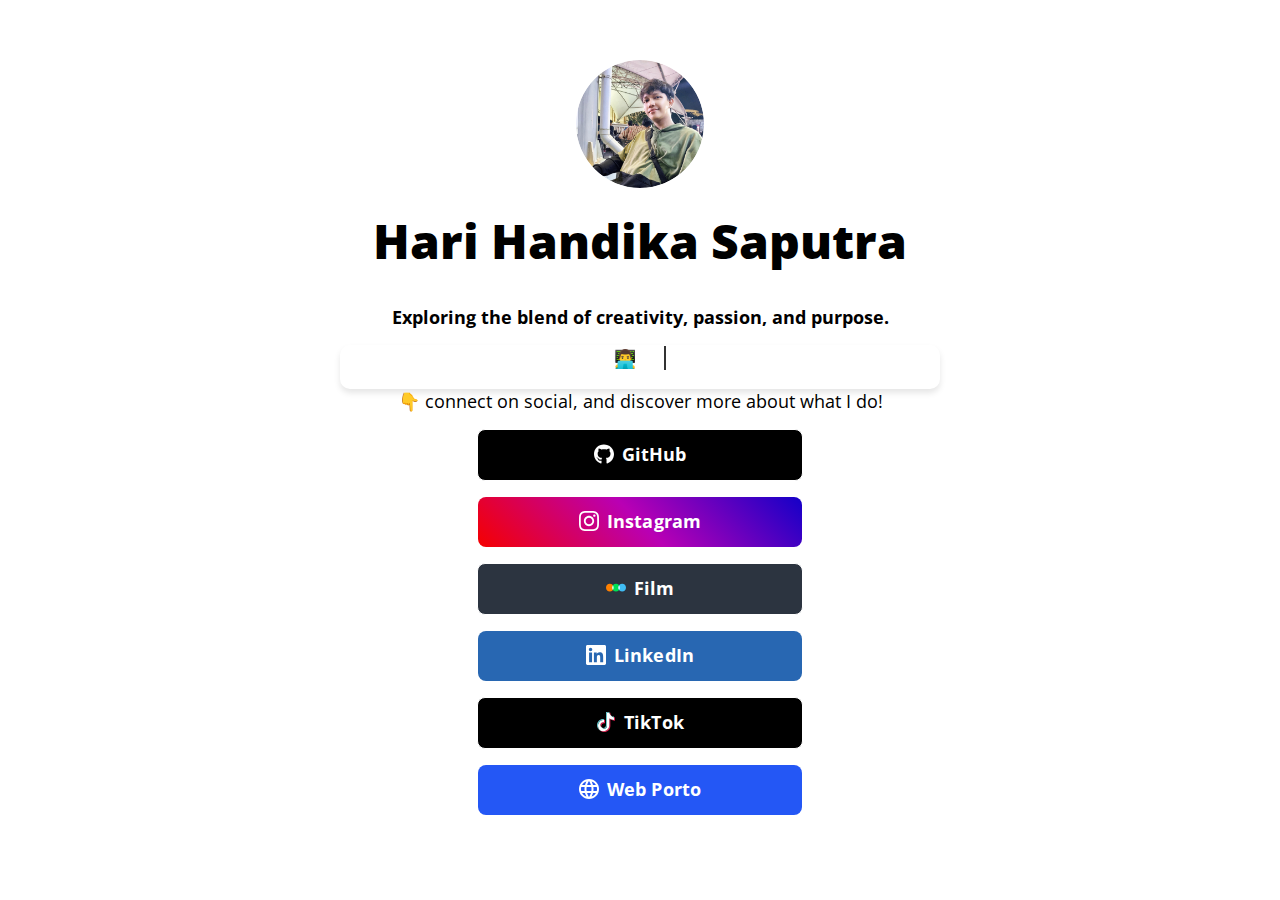
<file: index.html>
<!-- 
    
  Version 2.5.0 
  
  This is to help you track what version of LittleLink you forked.

  -->

<!DOCTYPE html>
<html lang="en">
  <head>
    <!-- Page Information
  –––––––––––––––––––––––––––––––––––––––––––––––––– -->
    <meta charset="utf-8" />
    <title>hhsaputraa</title>
    <meta name="description" content="" />
    <meta name="author" content="" />

    <!-- Mobile Specific Metas
  –––––––––––––––––––––––––––––––––––––––––––––––––– -->
    <meta name="viewport" content="width=device-width, initial-scale=1" />

    <!-- CSS
  –––––––––––––––––––––––––––––––––––––––––––––––––– -->
    <link rel="stylesheet" href="css/normalize.css" />

    <!-- Themes:
            Auto:   css/skeleton-auto.css
            Light:  css/skeleton-light.css
            Dark:   css/skeleton-dark.css
     -->
    <link rel="stylesheet" href="css/skeleton-auto.css" />

    <!-- Brand Styles -->
    <link rel="stylesheet" href="css/brands.css" />

    <!-- Favicon
  –––––––––––––––––––––––––––––––––––––––––––––––––– -->
    <link rel="icon" type="image/svg" href="images/logo.png" />
  </head>

  <body>
    <!-- Primary Page Layout
  –––––––––––––––––––––––––––––––––––––––––––––––––– -->
    <div class="container">
      <div class="row">
        <div class="column" style="margin-top: 10%">
          <!-- Your Image Here -->
          <img src="images/asd.svg" class="avatar" srcset="images/asd.svg 2x" alt="">

          <!-- Title -->
          <h1 role="heading">Hari Handika Saputra</h1>

          <!-- Short Bio -->
          <p><strong>Exploring the blend of creativity, passion, and purpose.</strong></p>
          <div class="typewriter">
            <p class="typewriter-text light" id="alternating-text"></p>
          </div>
          <p>👇 connect on social, and discover more about what I do!</p>
        

          <!-- Discord -->
<!--           <a class="button button-discord" href="https://discord.gg/rWMdcxPBYM" target="_blank" rel="noopener" role="button"><img class="icon" aria-hidden="true" src="images/icons/discord.svg" alt="Discord Logo" />Discord</a><br />
 -->
          <!-- Facebook -->
          <!-- <a class="button button-faceb" href="#" target="_blank" rel="noopener" role="button"><img class="icon" aria-hidden="true" src="images/icons/facebook.svg" alt="Facebook Logo" />Facebook</a><br /> -->

          <!-- GitHub -->
          <a class="button button-github" href="https://github.com/hhsaputraa " target="_blank" rel="noopener" role="button"><img class="icon" aria-hidden="true" src="images/icons/github.svg" alt="GitHub Logo" />GitHub</a><br />

          <!-- Instagram -->
          <a class="button button-instagram" href="https://www.instagram.com/harihandika12/" target="_blank" rel="noopener" role="button"><img class="icon" aria-hidden="true" src="images/icons/instagram.svg" alt="Instagram Logo" />Instagram</a
          ><br />

          <!-- Letterboxd -->
          <a class="button button-letterboxd" href="https://boxd.it/2TD09" target="_blank" rel="noopener" role="button"><img class="icon" aria-hidden="true" src="images/icons/letterboxd.svg" alt="" />Film</a><br />

          <!-- LinkedIn -->
          <a class="button button-linked" href="https://www.linkedin.com/in/hhsaputra/" target="_blank" rel="noopener" role="button"><img class="icon" aria-hidden="true" src="images/icons/linkedin.svg" alt="LinkedIn Logo" />LinkedIn</a
          ><br />

          <!-- TikTok -->
          <a class="button button-tiktok" href="https://www.tiktok.com/@hhsaputra" target="_blank" rel="noopener" role="button"><img class="icon" aria-hidden="true" src="images/icons/tiktok.svg" alt="TikTok Logo" />TikTok</a><br />

          <!-- Generic Website -->
          <a class="button button-default" href="https://www.harihandika.my.id/" target="_blank" rel="noopener" role="button"
            ><img class="icon" aria-hidden="true" src="images/icons/generic-website.svg" alt="Website Icon" />Web Porto</a
          ><br />
          <br />
        </div>
      </div>
    </div>

    <!-- End Document
  –––––––––––––––––––––––––––––––––––––––––––––––––– -->
  <script>
    const texts = ["👨‍💻 Tech Enthusiast", "🎬Film Enthusiast", "📚 Lifelong Learner💡"];
    const speed = 100; // Typing speed in milliseconds
    const pauseBetweenTexts = 1000; // Pause between texts in milliseconds
    let textIndex = 0;
    let charIndex = 0;
    let isDeleting = false;
    const outputElement = document.getElementById("alternating-text");

    function typeText() {
      const currentText = texts[textIndex];

      if (isDeleting) {
        outputElement.textContent = currentText.substring(0, charIndex - 1);
        charIndex--;
      } else {
        outputElement.textContent = currentText.substring(0, charIndex + 1);
        charIndex++;
      }

      if (!isDeleting && charIndex === currentText.length) {
        isDeleting = true;
        setTimeout(typeText, pauseBetweenTexts);
      } else if (isDeleting && charIndex === 0) {
        isDeleting = false;
        textIndex = (textIndex + 1) % texts.length;
        setTimeout(typeText, pauseBetweenTexts / 2);
      } else {
        setTimeout(typeText, speed);
      }
    }

    typeText();
  </script>
  </body>
</html>
</file>
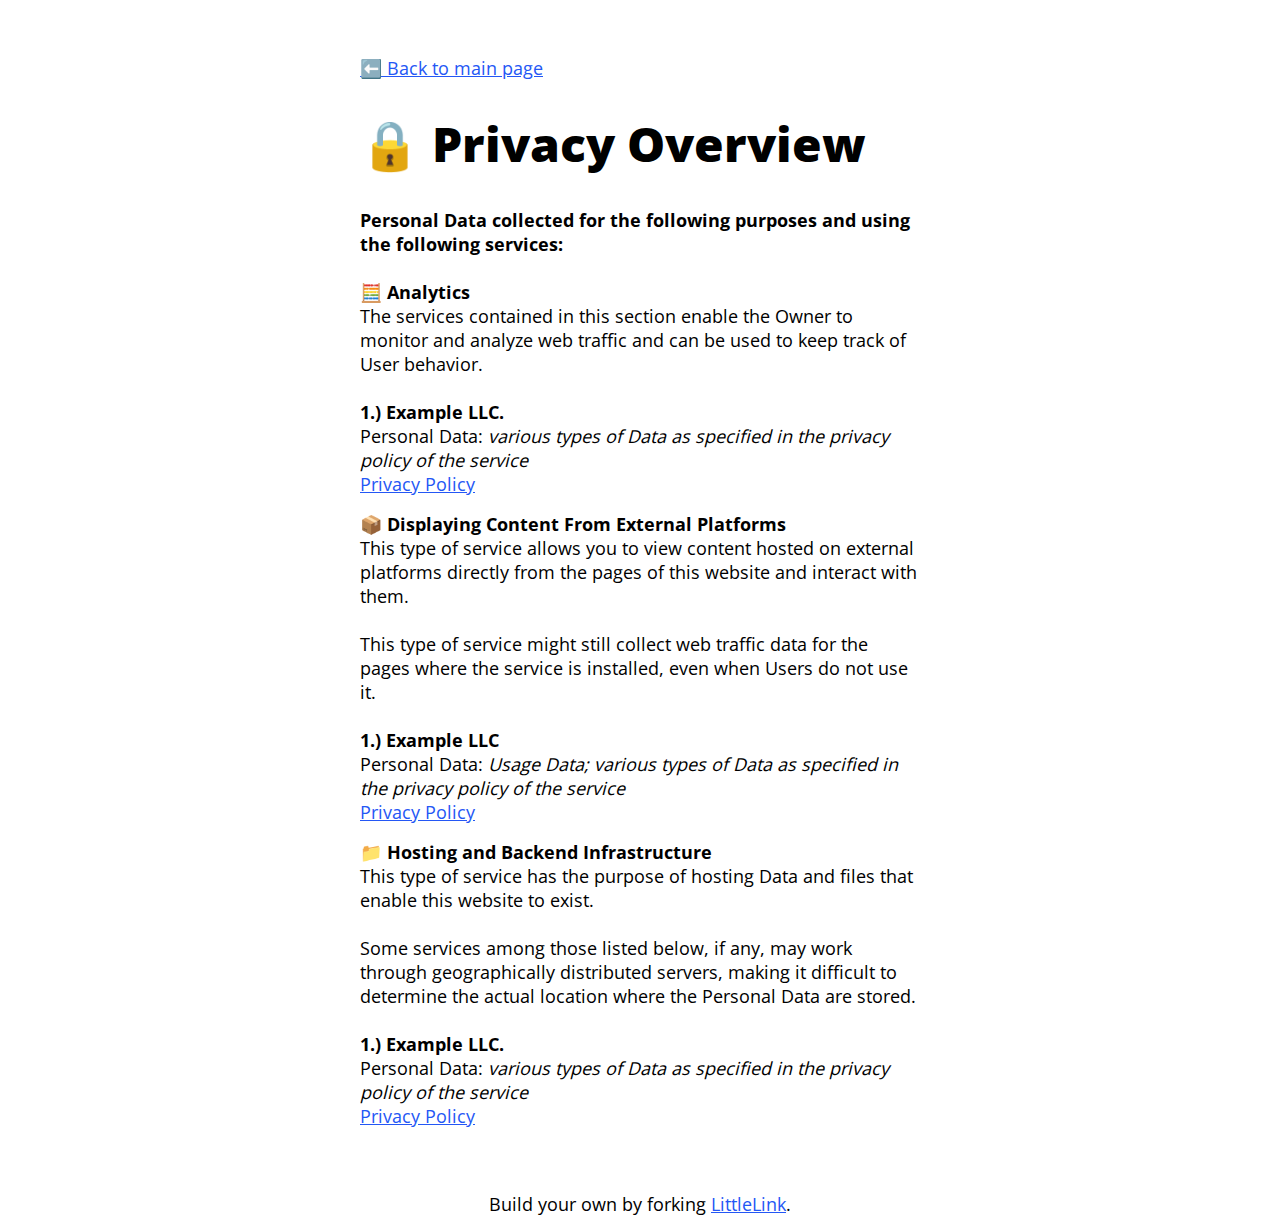
<file: privacy.html>
<!DOCTYPE html>
<html lang="en">
  <head>
    <meta http-equiv="content-type" content="text/html; charset=UTF-8" />

    <!-- Page Information
  –––––––––––––––––––––––––––––––––––––––––––––––––– -->
    <meta charset="utf-8" />
    <title>LittleLink Privacy Policy</title>
    <meta name="description" content="https://littlelink.io" />
    <meta name="author" content="Seth Cottle" />

    <!-- Mobile Specific Metas
  –––––––––––––––––––––––––––––––––––––––––––––––––– -->
    <meta name="viewport" content="width=device-width, initial-scale=1" />

    <!-- CSS
  –––––––––––––––––––––––––––––––––––––––––––––––––– -->
    <link rel="stylesheet" href="css/normalize.css" />

    <!-- 
        Themes:
         Auto:   css/skeleton-auto.css
         Light:  css/skeleton-light.css
         Dark:   css/skeleton-dark.css
     -->

    <link rel="stylesheet" href="css/skeleton-auto.css" />
    <link rel="stylesheet" href="css/brands.css" />

    <!-- Favicon
  –––––––––––––––––––––––––––––––––––––––––––––––––– -->
    <link rel="icon" type="image/png" href="images/littlelink.png" />

  </head>

  <body>
    <!-- Primary Page Layout
  –––––––––––––––––––––––––––––––––––––––––––––––––– -->
    <div class="container-left">
      <div class="row">
        <div class="column" style="margin-top: 10%">
          <p>
            <a href="index.html">⬅️ Back to main page</a>
          </p>

          <!--
            Privacy Policy:
            We recommend adding a Privacy Policy to your LittleLink. Adding one can help you stay compliant 
            with different privacy legislation and can also help set expectations for your site visitors.

            This is a boilerplate, what is here may not be applicable to you. By default, we give three sections...

            Analytics: where you can add links to analytic services.

            Content From External Platforms: This could be used for CDN services or additional buttons like GitHub hotlinkable buttons.

            Hosting and Backend Infrastructure: For where you host your LittleLink.

            You can remove, edit, and add to these as necessary for your project. 
          -->

          <!-- Page Name -->
          <h1>🔒 Privacy Overview</h1>

          <!-- Page Information -->
          <p>
            <b
              >Personal Data collected for the following purposes and using the
              following services:</b
            >
            <br />
            <br />
            <!-- Start Section -->
            <b>🧮 Analytics</b>
            <br />
            The services contained in this section enable the Owner to monitor
            and analyze web traffic and can be used to keep track of User
            behavior.
            <br />
            <br />
            <!-- Here you can add any analytics companies you use and what they track -->
            <b>1.) Example LLC.</b><br />
            Personal Data:
            <i
              >various types of Data as specified in the privacy policy of the
              service</i
            ><br />
            <a href="https://example.com/privacy/"
              >Privacy Policy</a
            >
          </p>
          <!-- End Section -->

          <!-- Start Section -->
          <p>
            <b>📦 Displaying Content From External Platforms</b>
            <br />
            This type of service allows you to view content hosted on external
            platforms directly from the pages of this website and interact with
            them.<br /><br />
            This type of service might still collect web traffic data for the
            pages where the service is installed, even when Users do not use it.
            <br />
            <br />
            <!-- Add any external cdn's and they use and what they track -->
            <b>1.) Example LLC</b><br />
            Personal Data:
            <i
              >Usage Data; various types of Data as specified in the privacy
              policy of the service</i
            >
            <br />
            <a href="https://example.com/privacy/"
              >Privacy Policy</a
            >
          </p>
          <!-- End Section -->

          <!-- Start Section -->
          <p>
            <b>📁 Hosting and Backend Infrastructure</b>
            <br />
            This type of service has the purpose of hosting Data and files that
            enable this website to exist.
            <br />
            <br />
            Some services among those listed below, if any, may work through
            geographically distributed servers, making it difficult to determine
            the actual location where the Personal Data are stored.
            <br />
            <br />
            <!-- Here you can add any hosting companies you use and what they track -->
            <b>1.) Example LLC.</b><br />
            Personal Data:
            <i
              >various types of Data as specified in the privacy policy of the
              service</i
            >
            <br />
            <a href="https://example.com/privacy"
              >Privacy Policy</a
            >
          </p>
          <!-- End Section -->
          <br />
          <br />
          
          <!-- 
            Footer:
            This includes a link to the LittleLink repository to make forking LittleLink easier.
            You can edit or remove anything here to make your own footer.
           -->
          <center>
            <p>Build your own by forking <a href="https://littlelink.io" target="_blank" rel="noopener">LittleLink</a>.</p>
          </center>
        </div>
      </div>
    </div>

    <!-- End Document
  –––––––––––––––––––––––––––––––––––––––––––––––––– -->
  </body>
</html>
</file>
<file: css/skeleton-auto.css>
/*
* littlelink V1
* https://littlelink.com
* Free to use under the MIT license.
* http://www.opensource.org/licenses/mit-license.php
* 12/21/2019
*
* Built using:
*
* Skeleton V2.0.4
* Copyright 2014, Dave Gamache
* www.getskeleton.com
* Free to use under the MIT license.
* http://www.opensource.org/licenses/mit-license.php
* 12/29/2014
*/

/* Table of contents
––––––––––––––––––––––––––––––––––––––––––––––––––
- Grid
- Base Styles
- Typography
- Links
- Code
- Spacing
- Utilities
*
* You'll find the button css in css/brands.css.
*
*/

/* Grid
–––––––––––––––––––––––––––––––––––––––––––––––––– */
.container {
  position: relative;
  width: 100%;
  max-width: 600px;
  text-align: center;
  margin: 0 auto;
  padding: 0 20px;
  box-sizing: border-box;
}
.container-left {
  position: relative;
  width: 100%;
  max-width: 600px;
  text-align: left;
  margin: 0 auto;
  padding: 0 20px;
  box-sizing: border-box;
}
.column {
  position: center;
  width: 100%;
  float: center;
  box-sizing: border-box;
}

/* For devices larger than 400px */
@media (min-width: 400px) {
  .container {
    width: 85%;
    padding: 0;
  }
}

/* For devices larger than 550px */
@media (min-width: 550px) {
  .container {
    width: 80%;
  }
  .column,
  .columns {
    margin-left: 0;
  }
  .column:first-child,
  .columns:first-child {
    margin-left: 0;
  }
}

/* Base Styles
–––––––––––––––––––––––––––––––––––––––––––––––––– */
/* NOTE
html is set to 62.5% so that all the REM measurements throughout Skeleton
are based on 10px sizing. So basically 1.5rem = 15px :) */

html {
  font-size: 100%;
  color-scheme: light dark;
}
body {
  font-size: 18px;
  line-height: 24px;
  font-weight: 400;
  font-family: "Open Sans", "HelveticaNeue", "Helvetica Neue", Helvetica, Arial,
    sans-serif;
}

/* Typography
–––––––––––––––––––––––––––––––––––––––––––––––––– */
h1 {
  margin-top: 0;
  margin-bottom: 16px;
  font-weight: 800;
}
h1 {
  font-size: 24px;
  line-height: 64px;
  letter-spacing: 0;
}

/* Larger than phablet */
@media (min-width: 550px) {
  h1 {
    font-size: 48px;
    line-height: 96px;
  }
}

p {
  margin-top: 0;
}

/* Links
–––––––––––––––––––––––––––––––––––––––––––––––––– */
a {
  color: #2457F5;
}
a:hover {
  color: #083BDA; 
}
a:focus {
  outline: #7AB8FF solid 2px;
  border-radius: 2px;
}         

/* Link Color Dark Theme */
@media (prefers-color-scheme: dark) {
  a {
    color: #4899F7;
}
a:hover {
  color: #7AB8FF;
}
a:focus {
  outline: #7AB8FF solid 2px;
  border-radius: 2px;
}
}

/* Code
–––––––––––––––––––––––––––––––––––––––––––––––––– */
code {
  padding: 0.2rem 0.5rem;
  margin: 0 0.2rem;
  font-size: 90%;
  white-space: nowrap;
  background: #f1f1f1;
  border: 1px solid #e1e1e1;
  border-radius: 4px;
}
pre > code {
  display: block;
  padding: 1rem 1.5rem;
  white-space: pre;
}

/* Spacing
–––––––––––––––––––––––––––––––––––––––––––––––––– */
button,
.button {
  margin-bottom: 1rem;
}
input,
textarea,
select,
fieldset {
  margin-bottom: 1.5rem;
}
pre,
blockquote,
dl,
figure,
p,
ol {
  margin-bottom: 1rem;
}

/* Utilities
–––––––––––––––––––––––––––––––––––––––––––––––––– */
.u-full-width {
  width: 100%;
  box-sizing: border-box;
}
.u-max-full-width {
  max-width: 100%;
  box-sizing: border-box;
}
.u-pull-right {
  float: right;
}
.u-pull-left {
  float: left;
}

/* Misc
–––––––––––––––––––––––––––––––––––––––––––––––––– */
hr {
  margin-top: 3rem;
  margin-bottom: 3.5rem;
  border-width: 0;
  border-top: 1px solid #e1e1e1;
}
/* Radius values:

10%-40%: Squircles
50% (default): True circle
*/
.avatar {
  width: 128px;
  height: 128px;
  object-fit: cover;
  background-position: center;
  border-radius: 50%;
}

/* open-sans-regular - vietnamese_latin-ext_latin_hebrew_greek-ext_greek_cyrillic-ext_cyrillic */
@font-face {
  font-display: swap; /* Check https://developer.mozilla.org/en-US/docs/Web/CSS/@font-face/font-display for other options. */
  font-family: 'Open Sans';
  font-style: normal;
  font-weight: 400;
  src: url('../fonts/open-sans-v34-vietnamese_latin-ext_latin_hebrew_greek-ext_greek_cyrillic-ext_cyrillic-regular.eot'); /* IE9 Compat Modes */
  src: url('../fonts/open-sans-v34-vietnamese_latin-ext_latin_hebrew_greek-ext_greek_cyrillic-ext_cyrillic-regular.eot?#iefix') format('embedded-opentype'), /* IE6-IE8 */
       url('../fonts/open-sans-v34-vietnamese_latin-ext_latin_hebrew_greek-ext_greek_cyrillic-ext_cyrillic-regular.woff2') format('woff2'), /* Super Modern Browsers */
       url('../fonts/open-sans-v34-vietnamese_latin-ext_latin_hebrew_greek-ext_greek_cyrillic-ext_cyrillic-regular.woff') format('woff'), /* Modern Browsers */
       url('../fonts/open-sans-v34-vietnamese_latin-ext_latin_hebrew_greek-ext_greek_cyrillic-ext_cyrillic-regular.ttf') format('truetype'), /* Safari, Android, iOS */
       url('../fonts/open-sans-v34-vietnamese_latin-ext_latin_hebrew_greek-ext_greek_cyrillic-ext_cyrillic-regular.svg#OpenSans') format('svg'); /* Legacy iOS */
}
/* open-sans-600 - vietnamese_latin-ext_latin_hebrew_greek-ext_greek_cyrillic-ext_cyrillic */
@font-face {
  font-display: swap; /* Check https://developer.mozilla.org/en-US/docs/Web/CSS/@font-face/font-display for other options. */
  font-family: 'Open Sans';
  font-style: normal;
  font-weight: 600;
  src: url('../fonts/open-sans-v34-vietnamese_latin-ext_latin_hebrew_greek-ext_greek_cyrillic-ext_cyrillic-600.eot'); /* IE9 Compat Modes */
  src: url('../fonts/open-sans-v34-vietnamese_latin-ext_latin_hebrew_greek-ext_greek_cyrillic-ext_cyrillic-600.eot?#iefix') format('embedded-opentype'), /* IE6-IE8 */
       url('../fonts/open-sans-v34-vietnamese_latin-ext_latin_hebrew_greek-ext_greek_cyrillic-ext_cyrillic-600.woff2') format('woff2'), /* Super Modern Browsers */
       url('../fonts/open-sans-v34-vietnamese_latin-ext_latin_hebrew_greek-ext_greek_cyrillic-ext_cyrillic-600.woff') format('woff'), /* Modern Browsers */
       url('../fonts/open-sans-v34-vietnamese_latin-ext_latin_hebrew_greek-ext_greek_cyrillic-ext_cyrillic-600.ttf') format('truetype'), /* Safari, Android, iOS */
       url('../fonts/open-sans-v34-vietnamese_latin-ext_latin_hebrew_greek-ext_greek_cyrillic-ext_cyrillic-600.svg#OpenSans') format('svg'); /* Legacy iOS */
}
/* open-sans-700 - vietnamese_latin-ext_latin_hebrew_greek-ext_greek_cyrillic-ext_cyrillic */
@font-face {
  font-display: swap; /* Check https://developer.mozilla.org/en-US/docs/Web/CSS/@font-face/font-display for other options. */
  font-family: 'Open Sans';
  font-style: normal;
  font-weight: 700;
  src: url('../fonts/open-sans-v34-vietnamese_latin-ext_latin_hebrew_greek-ext_greek_cyrillic-ext_cyrillic-700.eot'); /* IE9 Compat Modes */
  src: url('../fonts/open-sans-v34-vietnamese_latin-ext_latin_hebrew_greek-ext_greek_cyrillic-ext_cyrillic-700.eot?#iefix') format('embedded-opentype'), /* IE6-IE8 */
       url('../fonts/open-sans-v34-vietnamese_latin-ext_latin_hebrew_greek-ext_greek_cyrillic-ext_cyrillic-700.woff2') format('woff2'), /* Super Modern Browsers */
       url('../fonts/open-sans-v34-vietnamese_latin-ext_latin_hebrew_greek-ext_greek_cyrillic-ext_cyrillic-700.woff') format('woff'), /* Modern Browsers */
       url('../fonts/open-sans-v34-vietnamese_latin-ext_latin_hebrew_greek-ext_greek_cyrillic-ext_cyrillic-700.ttf') format('truetype'), /* Safari, Android, iOS */
       url('../fonts/open-sans-v34-vietnamese_latin-ext_latin_hebrew_greek-ext_greek_cyrillic-ext_cyrillic-700.svg#OpenSans') format('svg'); /* Legacy iOS */
}
/* open-sans-800 - vietnamese_latin-ext_latin_hebrew_greek-ext_greek_cyrillic-ext_cyrillic */
@font-face {
  font-display: swap; /* Check https://developer.mozilla.org/en-US/docs/Web/CSS/@font-face/font-display for other options. */
  font-family: 'Open Sans';
  font-style: normal;
  font-weight: 800;
  src: url('../fonts/open-sans-v34-vietnamese_latin-ext_latin_hebrew_greek-ext_greek_cyrillic-ext_cyrillic-800.eot'); /* IE9 Compat Modes */
  src: url('../fonts/open-sans-v34-vietnamese_latin-ext_latin_hebrew_greek-ext_greek_cyrillic-ext_cyrillic-800.eot?#iefix') format('embedded-opentype'), /* IE6-IE8 */
       url('../fonts/open-sans-v34-vietnamese_latin-ext_latin_hebrew_greek-ext_greek_cyrillic-ext_cyrillic-800.woff2') format('woff2'), /* Super Modern Browsers */
       url('../fonts/open-sans-v34-vietnamese_latin-ext_latin_hebrew_greek-ext_greek_cyrillic-ext_cyrillic-800.woff') format('woff'), /* Modern Browsers */
       url('../fonts/open-sans-v34-vietnamese_latin-ext_latin_hebrew_greek-ext_greek_cyrillic-ext_cyrillic-800.ttf') format('truetype'), /* Safari, Android, iOS */
       url('../fonts/open-sans-v34-vietnamese_latin-ext_latin_hebrew_greek-ext_greek_cyrillic-ext_cyrillic-800.svg#OpenSans') format('svg'); /* Legacy iOS */
}
</file>
<file: css/brands.css>
/*
* littlelink.io
* Skeleton V2.0.4
* Copyright 2014, Dave Gamache
* www.getskeleton.com
* Free to use under the MIT license.
* http://www.opensource.org/licenses/mit-license.php
* 12/29/2014
*/

/*
* Built using on:
* Skeleton V2.0.4
* Copyright 2014, Dave Gamache
* www.getskeleton.com
* Free to use under the MIT license.
* http://www.opensource.org/licenses/mit-license.php
* 12/29/2014
*/

/* Table of contents
––––––––––––––––––––––––––––––––––––––––––––––––––

- Buttons
- Brand Styles

*/

/* Buttons
–––––––––––––––––––––––––––––––––––––––––––––––––– */

.button,
button {
  display: inline-block;
  text-decoration: none;
  height: 100%;
  text-align: center;
  vertical-align: middle;
  font-size: 18px;
  width: 300px;
  font-weight: 700;
  line-height: 20px;
  padding: 14px 12px 12px 12px;
  letter-spacing: 0.1px;
  white-space: wrap;
  outline: none;
  border-radius: 8px;
  cursor: pointer;
  
}     
button:hover,
.button:focus {
  color: #212121;
  border-color: #888;
  outline: #7AB8FF solid 3px
}
.button.button-primary {
  color: #fff;
  filter: brightness(90%);
}
.button.button-primary:hover,
.button.button-primary:focus {
  color: #fff;
  filter: brightness(90%);
}

/* Brand Icons
–––––––––––––––––––––––––––––––––––––––––––––––––– */

.icon {
  padding: 0px 8px 3.5px 0px;
  vertical-align: middle;
  width: 20px;
  height: 20px;
}

/* Brand Styles
–––––––––––––––––––––––––––––––––––––––––––––––––– */

/* Default (this is great for your own brand color!) */
.button.button-default {
  color: #ffffff;
  background-color: #2457F5;
}
.button.button-default:hover,
.button.button-default:focus {
  filter: brightness(90%);
}

/* Amazon */
.button.button-amazon {
  color: #000000;
  background-color: #FFFFFF;
  border: 1px solid #212121;
}
.button.button-amazon:hover,
.button.button-amazon:focus {
  filter: brightness(90%);
}

/* Amazon Music */
.button.button-amazon-music {
  color: #000000;
  background-color: #25D1DA;
}
.button.button-amazon-music:hover,
.button.button-amazon-music:focus {
  filter: brightness(90%);
}

/* Apple App Store */
.button.button-appstore {
  color: #FFFFFF;
  background-color: #000000;
  border: 1px solid #FFFFFF;
}
.button.button-appstore:hover,
.button.button-appstore:focus {
  filter: brightness(90%);
}

/* Apple Music */
.button.button-apple-music {
  color: #ffffff;
  background-color: #000000;
  border: 1px solid #FFFFFF;
}
.button.button-apple-music:hover,
.button.button-apple-music:focus {
  filter: brightness(90%);
}

/* Apple Music Alt */
.button.button-apple-music-alt {
  color: #ffffff;
  background-image: linear-gradient(to bottom, #FB5C74, #FA233B);
}
.button.button-apple-music-alt:hover,
.button.button-apple-music-alt:focus {
  filter: brightness(90%);
}

/* Apple Podcasts */
.button.button-apple-podcasts {
  color: #ffffff;
  background-color: #000000;
  border: 1px solid #FFFFFF;
}
.button.button-apple-podcasts:hover,
.button.button-apple-podcasts:focus {
  filter: brightness(90%);
}

/* Apple Podcasts Alt */
.button.button-apple-podcasts-alt {
  color: #ffffff;
  background-image: linear-gradient(to bottom, #F452FF, #832BC1);
}
.button.button-apple-podcasts-alt:hover,
.button.button-apple-podcasts-alt:focus {
  filter: brightness(90%);
}

/* ArtStation */
.button.button-artstation {
  color: #ffffff;
  background-color: #18181C;
  border: 1px solid #FFFFFF;
}
.button.button-artstation:hover,
.button.button-artstation:focus {
  filter: brightness(90%);
}

/* Bandcamp */
.button.button-bandcamp {
  color: #ffffff;
  background-color: #1d9fc3;
}
.button.button-bandcamp:hover,
.button.button-bandcamp:focus {
  filter: brightness(90%);
}

/* Behance */
.button.button-behance {
  color: #ffffff;
  background-color: #0057FF;
}
.button.button-behance:hover,
.button.button-behance:focus {
  filter: brightness(90%);
}

/* Bluesky */
.button.button-bluesky {
  color: #FFFFFF;
  background-color: #1185FE;
}

.button.button-bluesky:hover,
.button.button-bluesky:focus {
  filter: brightness(90%);
}

/* Bluesky Alt */
.button.button-bluesky-alt {
  color: #000000;
  background-color: #FFFFFF;
  border: 1px solid #000000;
}
.button.button-bluesky-alt:hover,
.button.button-bluesky-alt:focus {
  filter: brightness(90%);
}

/* Buy Me a Coffee */
.button.button-coffee {
  color: #000000;
  background-color: #ffdd00;
}
.button.button-coffee:hover,
.button.button-coffee:focus {
  filter: brightness(90%);
}

/* Cal.com */
.button.button-cal {
  color: #FFFFFF;
  background-color: #292929;
  border: 1px solid #FFFFFF;
}
.button.button-cal:hover,
.button.button-cal:focus {
  filter: brightness(90%);
}

/* Calendly */
.button.button-calendly {
  color: #FFFFFF;
  background-color: #006BFF;
}
.button.button-calendly:hover,
.button.button-calendly:focus {
  filter: brightness(90%);
}

/* Cash App */
.button.button-cash-app {
  color: #ffffff;
  background-image: linear-gradient(to bottom, #00d64b, #00c244);
}
.button.button-cash-app:hover,
.button.button-cash-app:focus {
  filter: brightness(90%);
}

/* dev.to */
.button.button-dev-to {
  color: #000000;
  background-color: #f5f5f5;
  border: 1px solid #212121;
}
.button.button-dev-to:hover,
.button.button-dev-to:focus {
  filter: brightness(90%);
}

/* Discogs */
.button.button-discogs {
  color: #000000;
  background-color: #FFFFFF;
  border: 1px solid #000000
}
.button.button-discogs:hover,
.button.button-discogs:focus {
  filter: brightness(90%);
}

/* Discogs Alt */
.button.button-discogs-alt {
  color: #FFFFFF;
  background-color: #000000;
  border: 1px solid #FFFFFF
}
.button.button-discogs-alt:hover,
.button.button-discogs-alt:focus {
  filter: brightness(90%);
}

/* Discord */
.button.button-discord {
  color: #ffffff;
  background-color: #161CBB;
}
.button.button-discord:hover,
.button.button-discord:focus {
  filter: brightness(90%);
}

/* Dribbble */
.button.button-dribbble {
  color: #000000;
  background-color: #FFFFFF;
  border: 1px solid #212121;
}
.button.button-dribbble:hover,
.button.button-dribbble:focus {
  filter: brightness(90%);
}

/* Etsy */
.button.button-etsy {
  color: #ffffff;
  background-color: #F45800;
}
.button.button-etsy:hover,
.button.button-etsy:focus {
  filter: brightness(90%);
}

/* Facebook */
.button.button-faceb {
  color: #ffffff;
  background-color: #1877f2;
}
.button.button-faceb:hover,
.button.button-faceb:focus {
  filter: brightness(90%);
}

/* Facebook Messenger */
.button.button-messenger {
  color: #ffffff;
  background-image: linear-gradient(
    25deg,
    #0099ff,
    #5f5dff,
    #a033ff,
    #c740cc,
    #ff5280,
    #ff7061
  );
}
.button.button-messenger:hover,
.button.button-messenger:focus {
  filter: brightness(90%);
}

/* Figma */
.button.button-figma {
  color: #ffffff;
  background-color: #000000;
  border: 1px solid #FFFFFF;
}
.button.button-figma:hover,
.button.button-figma:focus {
  filter: brightness(90%);
}

/* Fiverr */
.button.button-fiverr {
  color: #ffffff;
  background-color: #1DBF73;
}
.button.button-fiverr:hover,
.button.button-fiverr:focus {
  filter: brightness(90%);
}

/* Flickr */
.button.button-flickr {
  color: #ffffff;
  background-color: #000000;
  border: 1px solid #FFFFFF;
}
.button.button-flickr:hover,
.button.button-flickr:focus {
  filter: brightness(90%);
}

/* GitHub */
.button.button-github {
  color: #ffffff;
  background-color: #000000;
  border: 1px solid #FFFFFF;
}
.button.button-github:hover,
.button.button-github:focus {
  filter: brightness(90%);
}

/* GitLab */
.button.button-gitlab {
  color: #ffffff;
  background-color: #6151b2;
}
.button.button-gitlab:hover,
.button.button-gitlab:focus {
  filter: brightness(90%);
}

/* GoFundMe */
.button.button-gofundme {
  color: #ffffff;
  background-color: #02A95C;
}
.button.button-gofundme:hover,
.button.button-gofundme:focus {
  filter: brightness(90%);
}

/* Goodreads */
.button.button-goodreads {
  color: #333333;
  background-color: #f3f1e6;
  border: 1px solid #212121;
}
.button.button-goodreads:hover,
.button.button-goodreads:focus {
  filter: brightness(90%);
}

/* Google Black */
.button.button-google-black {
  color: #FFFFFF;
  background-color: #000000;
  border: 1px solid #FFFFFF;
}
.button.button-google-black:hover,
.button.button-google-black:focus {
  filter: brightness(90%);
}

/* Google Play Store */
.button.button-playstore {
  color: #FFFFFF;
  background-color: #000000;
  border: 1px solid #FFFFFF;
}
.button.button-playstore:hover,
.button.button-playstore:focus {
  filter: brightness(90%);
}

/* Google Scholar */
.button.button-google-scholar {
  color: #000000;
  background-color: #FFFFFF;
  border: 1px solid #212121;
}
.button.button-google-scholar:hover,
.button.button-google-scholar:focus {
  filter: brightness(90%);
}

/* Hashnode */
.button.button-hashnode {
  color: #000000;
  background-color: #ffffff;
  border: 1px solid #212121;
}
.button.button-hashnode:hover,
.button.button-hashnode:focus {
  filter: brightness(90%);
}

/* Instagram */
.button.button-instagram {
  color: #ffffff;
  background-image: linear-gradient(-135deg, #1400c8, #b900b4, #f50000);
}
.button.button-instagram:hover,
.button.button-instagram:focus {
  filter: brightness(90%);
}

/* Kick */
.button.button-kick {
  background-color:#000000;
  color:  #ffffff;
  border: 1px solid #ffffff;
}
.button.button-kick:hover {
  filter: brightness(90%);
}

/* Kick Alt */
.button.button-kick-alt {
  background-color:#01e701;
  color:  #000;
}
.button.button-kick-alt:hover {
  filter: brightness(90%);
}

/* Kickstarter */
.button.button-kickstarter {
  color: #ffffff;
  background-color: #05ce78;
}
.button.button-kickstarter:hover,
.button.button-kickstarter:focus {
  filter: brightness(90%);
}

/* Kit */
.button.button-kit {
  color: #ffffff;
  background-color: #000000;
  border: 1px solid #FFFFFF;
}
.button.button-kit:hover,
.button.button-kit:focus {
  filter: brightness(90%);
}

/* Ko-fi */
.button.button-ko-fi {
  color: #ffffff;
  background-color: #13C3FF;
}
.button.button-ko-fi:hover,
.button.button-ko-fi:focus {
  filter: brightness(90%);
}

/* Last.fm */
.button.button-last-fm {
  color: #ffffff;
  background-color: #D51007;
}
.button.button-last-fm:hover,
.button.button-last-fm:focus {
  filter: brightness(90%);
}

/* Letterboxd */
.button.button-letterboxd {
  color: #ffffff;
  background-color: #2c3440;
  border: 1px solid #FFFFFF;
}
.button.button-letterboxd:hover,
.button.button-letterboxd:focus {
  filter: brightness(90%);
}

/* Line */
.button.button-line {
  color: #FFFFFF;
  background-color: #06C755;
}
.button.button-line:hover,
.button.button-line:focus {
  filter: brightness(90%);
}

/* LinkedIn */
.button.button-linked {
  color: #ffffff;
  background-color: #2867b2;
}
.button.button-linked:hover,
.button.button-linked:focus {
  filter: brightness(90%);
}

/* Mailchimp */
.button.button-mailchimp {
  color: #000000;
  background-color: #FFE01B;
}
.button.button-mailchimp:hover,
.button.button-mailchimp:focus {
  filter: brightness(90%);
}

/* Mastodon */
.button.button-mastodon {
  color: #ffffff;
  background-color: #17063B;
  border: 1px solid #FFFFFF;
}
.button.button-mastodon:hover,
.button.button-mastodon:focus {
  filter: brightness(90%);
}

/* Medium */
.button.button-medium {
  color: #ffffff;
  background-color: #000000;
  border: 1px solid #FFFFFF;
}
.button.button-medium:hover,
.button.button-medium:focus {
  filter: brightness(90%);
}

/* Microsoft */
.button.button-microsoft {
  color: #ffffff;
  background-color: #000000;
  border: 1px solid #FFFFFF;
}
.button.button-microsoft:hover,
.button.button-microsoft:focus {
  filter: brightness(90%);
}

/* NGL */
.button.button-ngl {
  color: #ffffff;
  background-image: linear-gradient(-45deg, #ff8d10, #ec1187);
}
.button.button-ngl:hover,
.button.button-ngl:focus {
  filter: brightness(90%);
}

/* Notion */
.button.button-notion {
  color: #000000;
  border: 1px solid #212121;
  background-color: #ffffff;
}
.button.button-notion:hover,
.button.button-notion:focus {
  filter: brightness(90%);
}

/* OnlyFans */
.button.button-onlyfans {
  color: #ffffff;
  background-color: #00AEEF;
}
.button.button-onlyfans:hover,
.button.button-onlyfans:focus {
  filter: brightness(90%);
}

/* Patreon */
.button.button-patreon {
  color: #ffffff;
  background-color: #000000;
  border: 1px solid #FFFFFF;
}
.button.button-patreon:hover,
.button.button-patreon:focus {
  filter: brightness(90%);
}

/* PayPal */
.button.button-paypal {
  color: #ffffff;
  background-color: #003087;
}
.button.button-paypal:hover,
.button.button-paypal:focus {
  filter: brightness(90%);
}

/* Pinterest */
.button.button-pinterest {
  color: #000000;
  background-color: #ffe2eb;
  border: 1px solid #212121;
}
.button.button-pinterest:hover,
.button.button-pinterest:focus {
  filter: brightness(90%);
}

/* Post.news */
.button.button-post-news {
  color: #ffffff;
  background-color: #678BFF;
}
.button.button-post-news:hover,
.button.button-post-news:focus {
  filter: brightness(90%);
}

/* Product Hunt */
.button.button-product-hunt {
  color: #000000;
  background-color: #ffffff;
  border: 1px solid #212121;
}
.button.button-producthunt:hover,
.button.button-producthunt:focus {
  filter: brightness(90%);
}

/* Read.cv */
.button.button-read-cv {
  color: #FFFFFF;
  background-color: #000000;
  border: 1px solid #FFFFFF;
}
.button.button-read-cv:hover,
.button.button-read-cv:focus {
  filter: brightness(90%);
}

/* Redbubble */
.button.button-redbubble {
  color: #e41321;
  background-color: #ffffff;
  border: 1px solid #212121;
}
.button.button-redbubble:hover,
.button.button-redbubble:focus {
  filter: brightness(90%);
}

/* Reddit */
.button.button-reddit {
  color: #FFFFFF;
  background-color: #FF4500;
}
.button.button-reddit:hover,
.button.button-reddit:focus {
  filter: brightness(90%);
}

/* Revolut */
.button.button-revolut {
  color: #000000;
  background-color: #ffffff;
  border: 1px solid black;
}
.button.button-revolut:hover,
.button.button-revolut:focus {
  filter: brightness(90%);
}

/* Shop */
.button.button-shop {
  color: #ffffff;
  background-color: #5A31F4;
}
.button.button-shop:hover,
.button.button-shop:focus {
  filter: brightness(90%);
}

/* Signal */
.button.button-signal {
  color: #ffffff;
  background-color: #3a76f0;
}
.button.button-signal:hover,
.button.button-signal:focus {
  filter: brightness(90%);
}

/* Slack */
.button.button-slack {
  color: #000000;
  background-color: #FFFFFF;
  border: 1px solid #212121;
}
.button.button-slack:hover,
.button.button-slack:focus {
  filter: brightness(90%);
}

/* Snapchat */
.button.button-snapchat {
  color: #000000;
  background-color: #fffc00;
}
.button.button-snapchat:hover,
.button.button-snapchat:focus {
  filter: brightness(90%);
}

/* SoundCloud */
.button.button-soundcloud {
  color: #ffffff;
  background-color: #ff5500;
}
.button.button-soundcloud:hover,
.button.button-soundcloud:focus {
  filter: brightness(90%);
}

/* Spotify */
.button.button-spotify {
  color: #191414;
  background-color: #1db954;
}
.button.button-spotify:hover,
.button.button-spotify:focus {
  filter: brightness(90%);
}

/* Spotify Alt */
.button.button-spotify-alt {
  color: #FFFFFF;
  background-color: #191414;
  border: 1px solid #FFFFFF;
}
.button.button-spotify-alt:hover,
.button.button-spotify-alt:focus {
  filter: brightness(90%);
}

/* Square */
.button.button-square {
  color: #FFFFFF;
  background-color: #006AFF;
}
.button.button-square:hover,
.button.button-square:focus {
  filter: brightness(90%);
}

/* Stack Overflow */
.button.button-stack-overflow {
  color: #000000;
  background-color: #FFFFFF;
  border: 1px solid #000000;
}
.button.button-stack-overflow:hover,
.button.button-stack-overflow:focus {
  filter: brightness(90%);
}

/* Steam */
.button.button-steam {
  color: #ffffff;
  background-image: linear-gradient(90deg, #08BBFF, #2B75FF);
}
.button.button-steam:hover,
.button.button-steam:focus {
  filter: brightness(90%);
}

/* Steam Alt */
.button.button-steam-alt {
  color: #ffffff;
  background-image: linear-gradient(90deg, #09172a, #072a57, #0c5085);
  border: 1px solid #FFFFFF;
}
.button.button-steam-alt:hover,
.button.button-steam-alt:focus {
  filter: brightness(90%);
}

/* Strava */
.button.button-strava {
  color: #ffffff;
  background-color: #fc5200;
}
.button.button-strava:hover,
.button.button-strava:focus {
  filter: brightness(90%);
}

/* Substack */
.button.button-substack {
  color: #ffffff;
  background-color: #FF6719;
}
.button.button-substack:hover,
.button.button-substack:focus {
  filter: brightness(90%);
}

/* Telegram */
.button.button-telegram {
  color: #ffffff;
  background-color: #3faee8;
}
.button.button-telegram:hover,
.button.button-telegram:focus {
  filter: brightness(90%);
}

/* Threads */
.button.button-threads {
  color: #FFFFFF;
  background-color: #000000;
  border: 1px solid #FFFFFF;
}
.button.button-threads:hover,
.button.button-threads:focus {
  filter: brightness(90%);
}

/* Threema */
.button.button-threema {
  color: #000000;
  background-color: #3fe669;
}
.button.button-threema:hover,
.button.button-threema:focus {
  filter: brightness(90%);
}

/* TikTok */
.button.button-tiktok {
  color: #ffffff;
  background-color: #000000;
  border: 1px solid #FFFFFF;
}
.button.button-tiktok:hover,
.button.button-tiktok:focus {
  filter: brightness(90%);
}

/* Trakt */
.button.button-trakt {
  color: #ffffff;
  background-color: #ED1C24;
}
.button.button-trakt:hover,
.button.button-trakt:focus {
  filter: brightness(90%);
}

/* Trello */
.button.button-trello {
  color: #ffffff;
  background-color: #0065ff;
}
.button.button-trello:hover,
.button.button-trello:focus {
  filter: brightness(90%);
}

/* Tumblr */
.button.button-tumb {
  color: #ffffff;
  background-color: #131313;
  border: 1px solid #FFFFFF;
}
.button.button-tumb:hover,
.button.button-tumb:focus {
  filter: brightness(90%);
}

/* Twitch */
.button.button-twitch {
  color: #ffffff;
  background-color: #9146ff;
}
.button.button-twitch:hover,
.button.button-twitch:focus {
  filter: brightness(90%);
}

/* Unsplash */
.button.button-unsplash {
  color: #000000;
  background-color: #ffffff;
  border: 1px solid #212121;
}
.button.button-unsplash:hover,
.button.button-unsplash:focus {
  filter: brightness(90%);
}

/* Untappd */
.button.button-untappd {
  color: #000000;
  background-color: #ffc000;
}
.button.button-untappd:hover,
.button.button-untappd:focus {
  filter: brightness(90%);
}

/* Upwork */
.button.button-upwork {
  color: #FFFFFF;
  background-color: #14A800;
}
.button.button-upwork:hover,
.button.button-upwork:focus {
  filter: brightness(90%);
}

/* Venmo */
.button.button-venmo {
  color: #ffffff;
  background-color: #008CFF;
}
.button.button-venmo:hover,
.button.button-venmo:focus {
  filter: brightness(90%);
}

/* Vimeo */
.button.button-vimeo {
  color: #ffffff;
  background-color: #1ab7ea;
}
.button.button-vimeo:hover,
.button.button-vimeo:focus {
  filter: brightness(90%);
}

/* VSCO */
.button.button-vsco {
  color: #FFFFFF;
  background-color: #000000;
  border: 1px solid #FFFFFF;
}
.button.button-vsco:hover,
.button.button-vsco:focus {
  filter: brightness(90%);
}

/* Website */
.button.button-web {
  color: #ffffff;
  background-color: #000000;
  border: 1px solid #FFFFFF;
}
.button.button-web:hover,
.button.button-web:focus {
  filter: brightness(90%);
}

/* WhatsApp */
.button.button-whatsapp {
  color: #ffffff;
  background-color: #455a64;
}
.button.button-whatsapp:hover,
.button.button-whatsapp:focus {
  filter: brightness(90%);
}

/* Wordpress */
.button.button-wordpress {
  color: #ffffff;
  background-color: #21759b;
}
.button.button-wordpress:hover,
.button.button-wordpress:focus {
  filter: brightness(90%);
}

/* X */
.button.button-x {
  color: #FFFFFF;
  background-color: #000000;
  border: 1px solid #FFFFFF;
}
.button.button-x:hover,
.button.button-x:focus {
  filter: brightness(90%);
}

/* YouTube */
.button.button-yt {
  color: #ffffff;
  background-color: #000000;
  border: 1px solid #FFFFFF;
}
.button.button-yt:hover,
.button.button-yt:focus {
  filter: brightness(90%);
}

/* Zoom */
.button.button-zoom {
  color: #ffffff;
  background-color: #0B5CFF;
}
.button.button-zoom:hover,
.button.button-zoom:focus {
  filter: brightness(90%);
}
</file>
